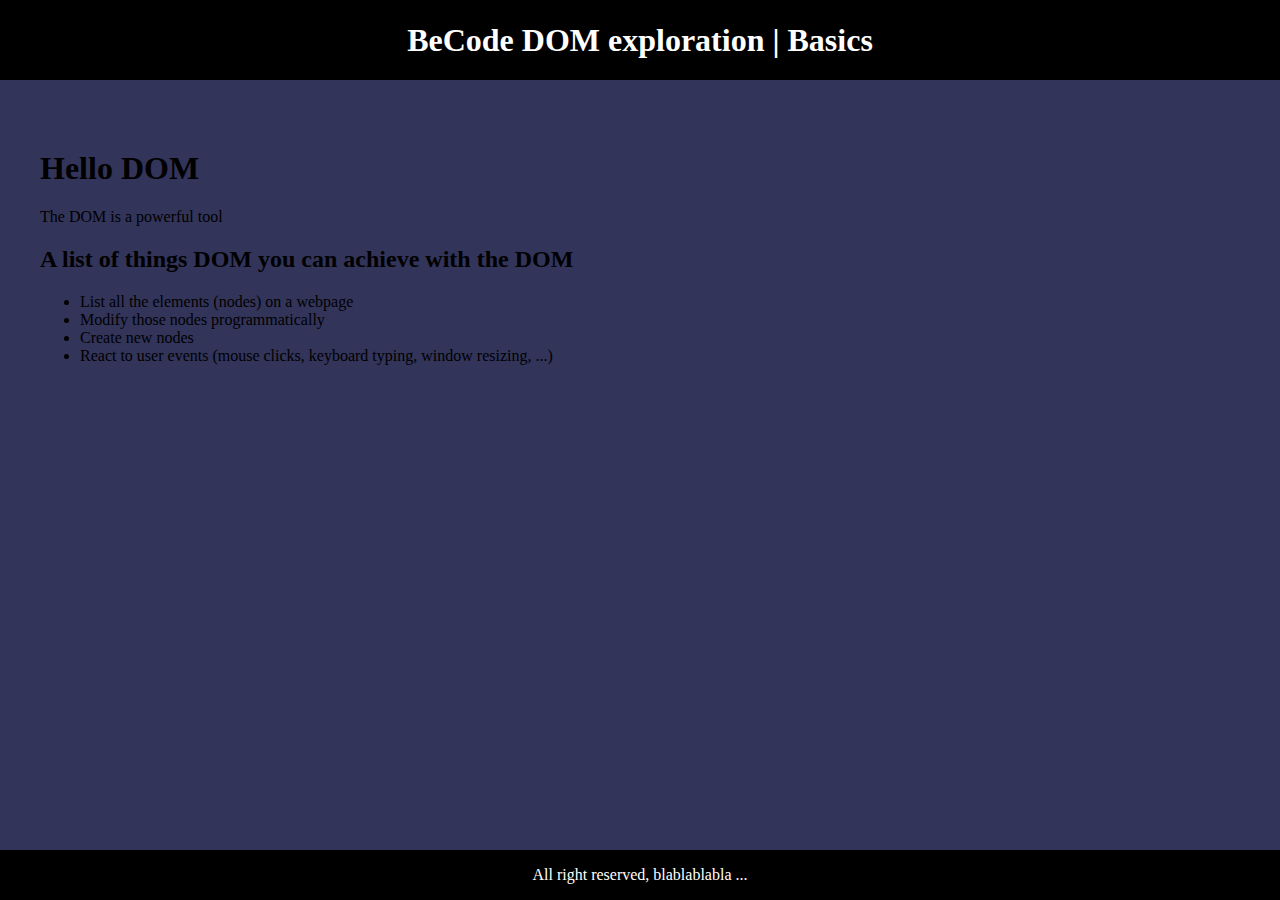
<file: 01/index.html>
<!DOCTYPE html>
<html lang="en">
<head>
  <meta charset="UTF-8">
  <meta http-equiv="X-UA-Compatible" content="IE=edge">
  <meta name="viewport" content="width=device-width, initial-scale=1.0">
  <title>Exploring the DOM</title>

  <link rel="stylesheet" href="../assets/style.css">
  <!-- Having JavaScript included here, at the top of the file, ensures it starts loading soon -->
  <!-- The defer attribute ensures it waits for the HTML to be fully loaded before it actually fires -->
  <!-- This can prevent a situation where JavaScript tries to work with an element that has not been loaded yet -->
  <script defer src="./script.js"></script>
</head>
<body>
  <header>
    <h1>BeCode DOM exploration | <strong>Basics</strong></h1>
  </header>

  <main>
    <section>
      <h1>Hello DOM</h1>

      <p>The DOM is a powerful tool</p>
    </section>

    <section id="content">
      <h2 title="... though non-exhaustive">A list of things DOM you can achieve with the DOM</h2>

      <ul>
        <li>List all the elements (nodes) on a webpage</li>
        <li>Modify those nodes programmatically</li>
        <li>Create new nodes</li>
        <li>React to user events (mouse clicks, keyboard typing, window resizing, ...)</li>
      </ul>
    </section>
  </main>

  <footer>
    All right reserved, blablablabla ...
  </footer>
</body>
</html>
</file>
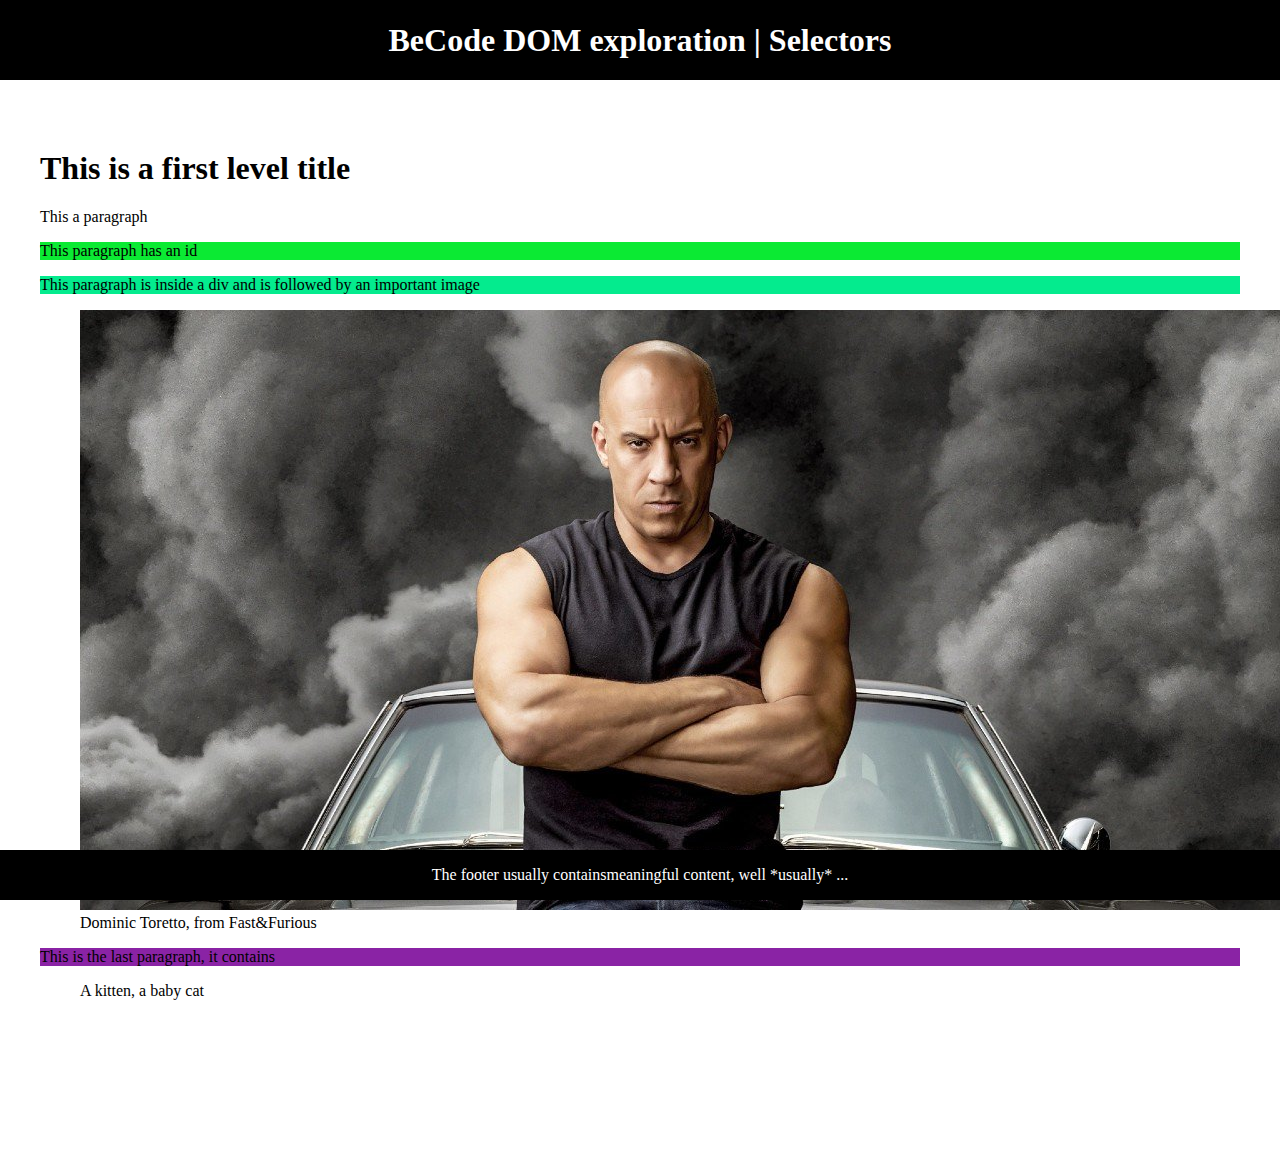
<file: 02/index.html>
<!DOCTYPE html>
<html lang="en">
<head>
  <meta charset="UTF-8">
  <meta http-equiv="X-UA-Compatible" content="IE=edge">
  <meta name="viewport" content="width=device-width, initial-scale=1.0">
  <title>Exploring the DOM</title>

  <link rel="stylesheet" href="../assets/style.css">
  <script defer src="./script.js"></script>
</head>
<body>
  <header>
    <h1>BeCode DOM exploration | <strong>Selectors</strong></h1>
  </header>

  <main>
    <h1>This is a first level title</h1>

    <p class="important">This a paragraph</p>

    <p id="p-with-an-id">This paragraph has an id</p>

    <div>
      <p>This paragraph is inside a div and is followed by an important image<br /></p>
      <figure>
        <img src="../assets/domtoretto.jpg" alt="Dominic Toretto" class="important" />
        <figcaption>Dominic Toretto, from Fast&Furious</figcaption>
      </figure>
    </div>

    <p>This is the last paragraph, it contains</p>
    <figure>
      <img src="../assets/kitten.jpeg" alt="A kitten" />
      <figcaption>A kitten, a baby cat</figcaption>
    </figure>
  </main>

  <footer>
    The footer usually contains <span class="important">meaningful content</span>, well *usually* ...
  </footer>
</body>
</html>
</file>
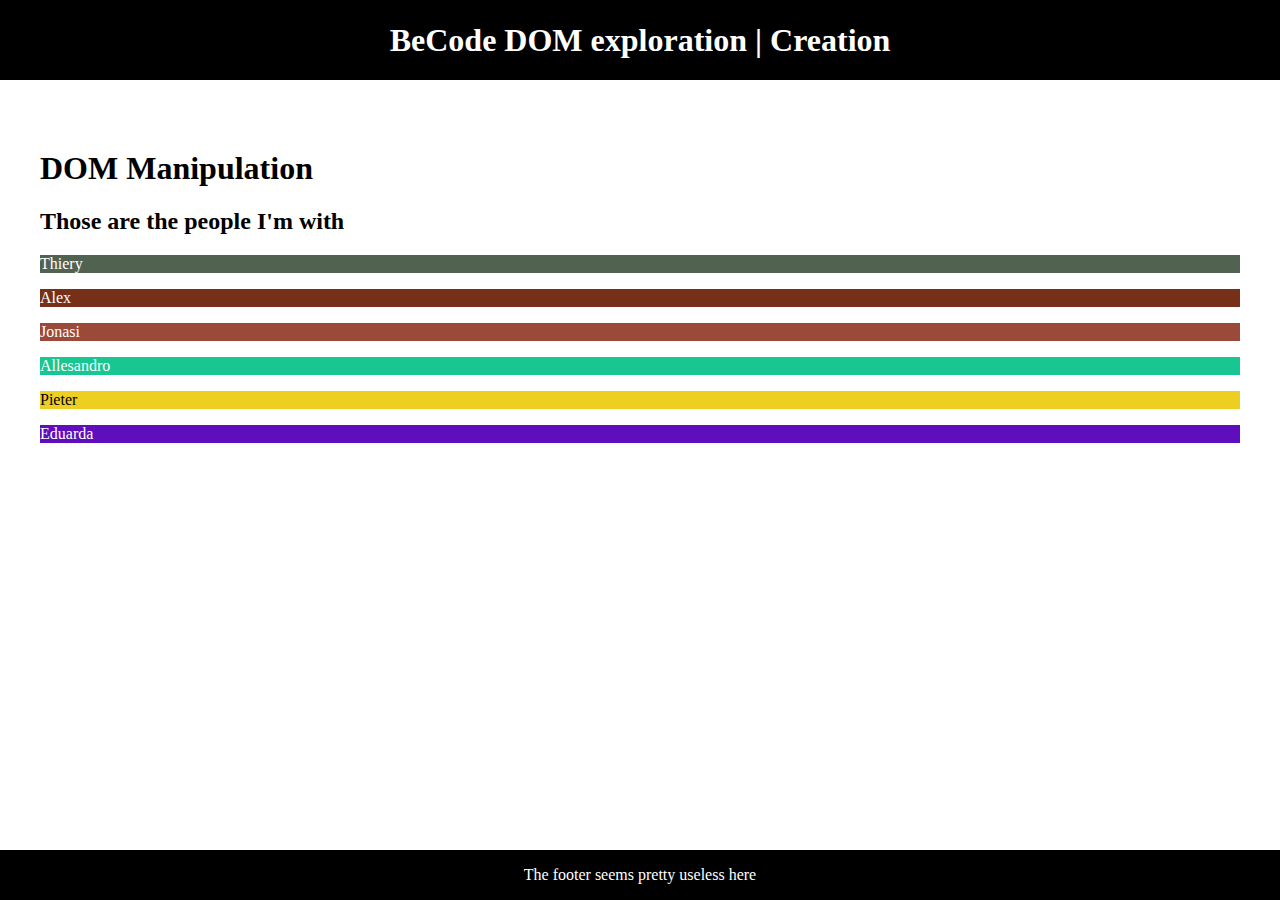
<file: 03/index.html>
<!DOCTYPE html>
<html lang="en">
<head>
  <meta charset="UTF-8">
  <meta http-equiv="X-UA-Compatible" content="IE=edge">
  <meta name="viewport" content="width=device-width, initial-scale=1.0">
  <title>Exploring the DOM</title>

  <link rel="stylesheet" href="../assets/style.css">
  <script defer src="./script.js"></script>
</head>
<body>
  <header>
    <h1>BeCode DOM exploration | <strong>Creation</strong></h1>
  </header>

  <main>
    <h1>DOM Manipulation</h1>

    <article>
      <h2>Those are the people I'm with</h2>
    </article>
  </main>

  <footer>
    The footer seems pretty useless here
  </footer>
</body>
</html>
</file>
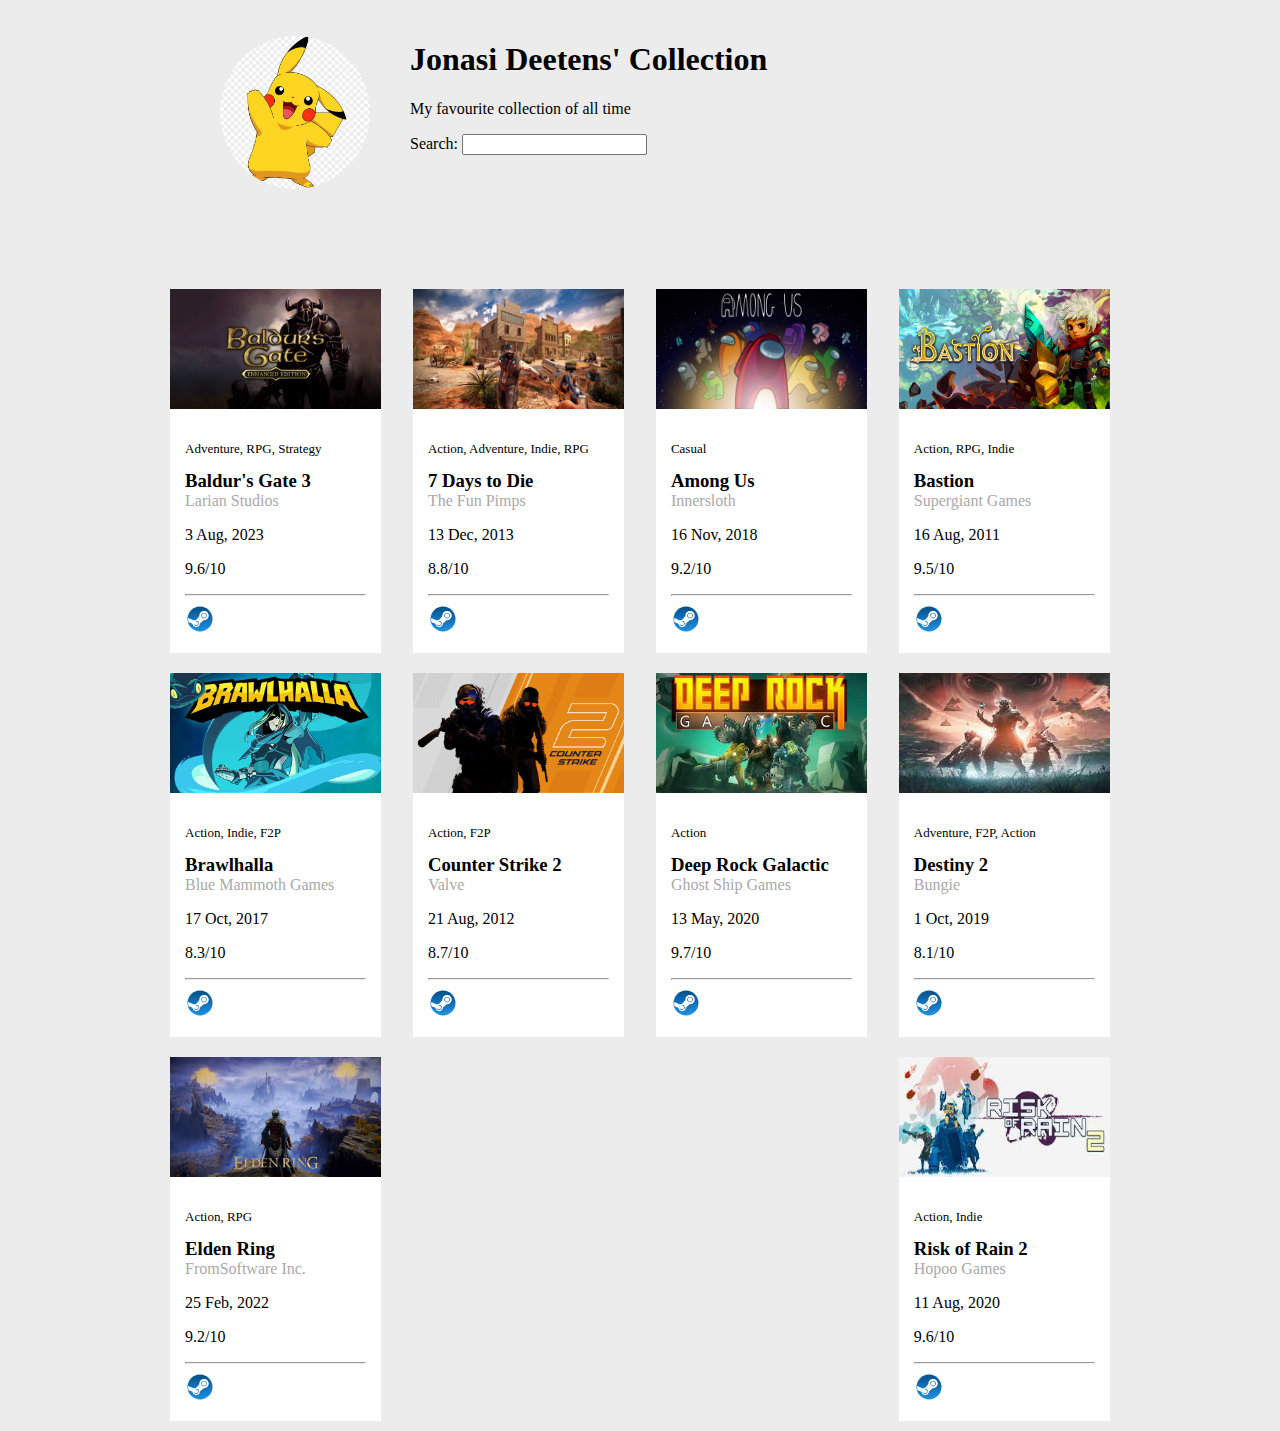
<file: 03_Collection/index.html>
<!DOCTYPE html>
<html lang="en">
<head>
    <meta charset="UTF-8">
    <meta name="viewport" content="width=device-width, initial-scale=1.0">
    <title>Document</title>
    <link rel="stylesheet" href="./style.css">
    <script defer type="module" src="./script.js"></script>
</head>
<body>
    <header role="banner" id="header-container">
        <figure>
            <img class="header-image" src="./images/pikachu.png" alt="pokemon pikachu">
        </figure>
        <div class="header-text">
            <h1>Jonasi Deetens' Collection</h1>
            <p>My favourite collection of all time</p>
            <label for="search">Search:</label>
            <input type="text" name="search" id="search">
        </div>
    </header>
    <main role="main">
    </main>
</body>
</html>
</file>
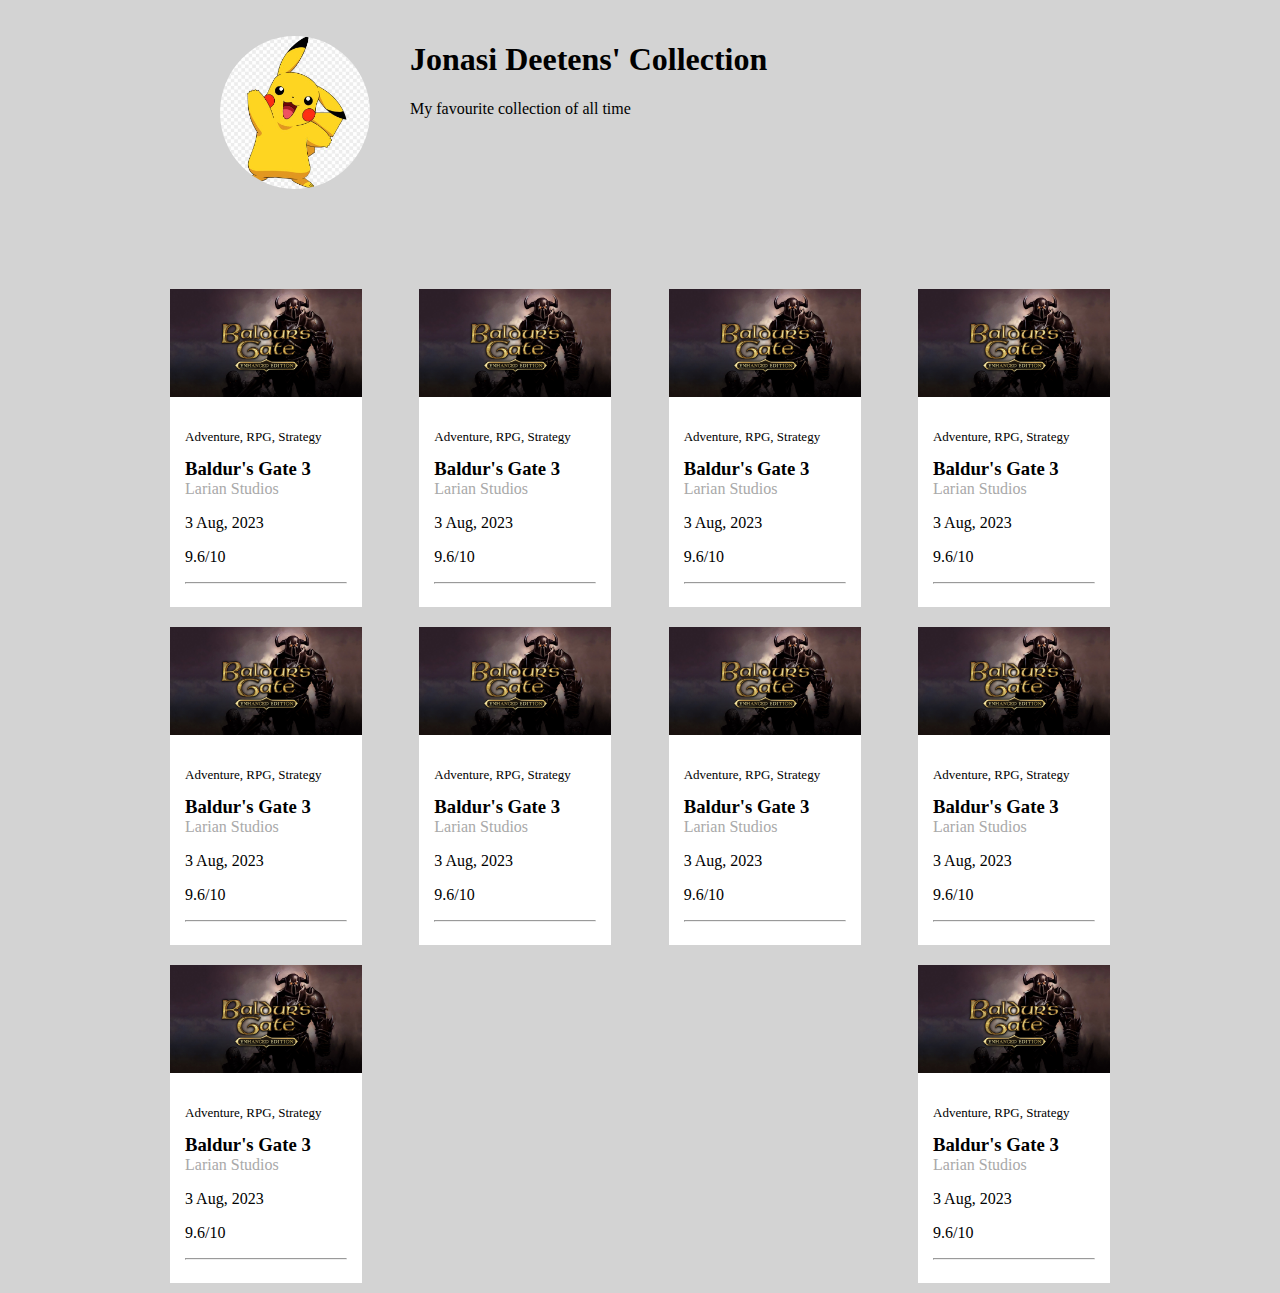
<file: 03_Dark_Kitchen/index.html>
<!DOCTYPE html>
<html lang="en">
<head>
    <meta charset="UTF-8">
    <meta name="viewport" content="width=device-width, initial-scale=1.0">
    <title>Document</title>
    <link rel="stylesheet" href="./style.css">
    <script defer type="module" src="./script.js"></script>
</head>
<body>
    <header role="banner" id="header-container">
        <figure>
            <img class="header-image" src="./images/pikachu.png" alt="pokemon pikachu">
        </figure>
        <div class="header-text">
            <h1>Jonasi Deetens' Collection</h1>
            <p>My favourite collection of all time</p>
        </div>
    </header>
    <main role="main">
    </main>
</body>
</html>
</file>
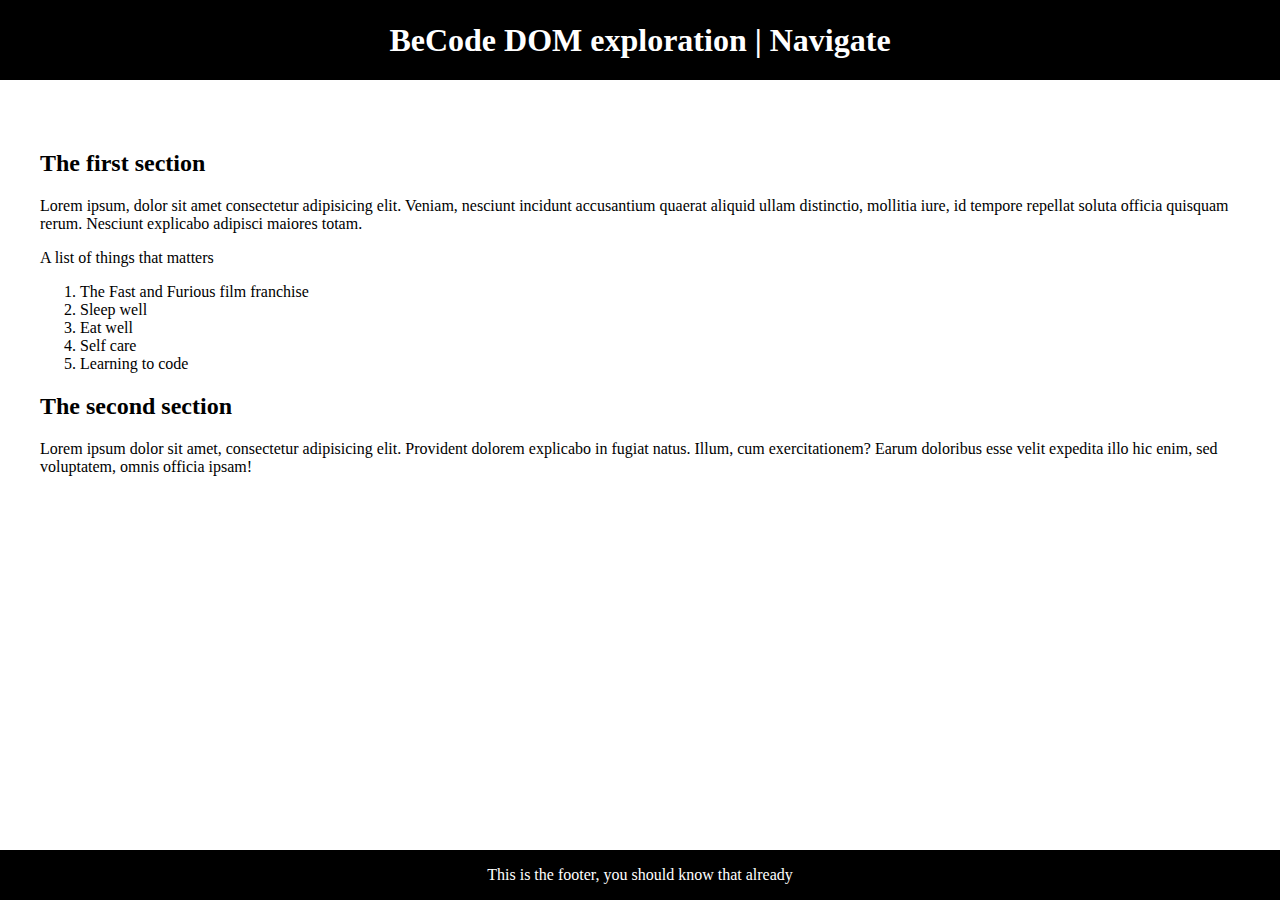
<file: 04/index.html>
<!DOCTYPE html>
<html lang="en">
<head>
  <meta charset="UTF-8">
  <meta http-equiv="X-UA-Compatible" content="IE=edge">
  <meta name="viewport" content="width=device-width, initial-scale=1.0">
  <title>Exploring the DOM</title>

  <link rel="stylesheet" href="../assets/style.css">
  <script defer src="script.js"></script>
</head>
<body>
  <header>
    <h1>BeCode DOM exploration | <strong>Navigate</strong></h1>
  </header>

  <main>
    <section>
      <h2>The first section</h2>

      <p>
        Lorem ipsum, dolor sit amet consectetur adipisicing elit. Veniam, nesciunt incidunt accusantium quaerat aliquid ullam distinctio, mollitia iure, id tempore repellat soluta officia quisquam rerum. Nesciunt explicabo adipisci maiores totam.
      </p>

      <p>
        A list of things that matters
        <ol>
          <li>Sleep well</li>
          <li>Eat well</li>
          <li>Self care</li>
          <li>Learning to code</li>
          <li>The Fast and Furious film franchise</li>
        </ol>
      </p>
    </section>

    <section>
      <h2>The third section</h2>

      <p>Lorem ipsum dolor sit amet, consectetur adipisicing elit. Provident dolorem explicabo in fugiat natus. Illum, cum exercitationem? Earum doloribus esse velit expedita illo hic enim, sed voluptatem, omnis officia ipsam!</p>
    </section>

    <section>
      <div>
        <h2>The second section</h2>

        <p>Lorem ipsum dolor sit amet consectetur, adipisicing elit. Praesentium, dolor dolorem dolores eaque animi sint facere aperiam ducimus deleniti! A doloribus quo iste animi inventore laborum amet ea cumque suscipit?</p>
      </div>
    </section>
  </main>

  <footer>
    This is the footer, you should know that already
  </footer>
</body>
</html>
</file>
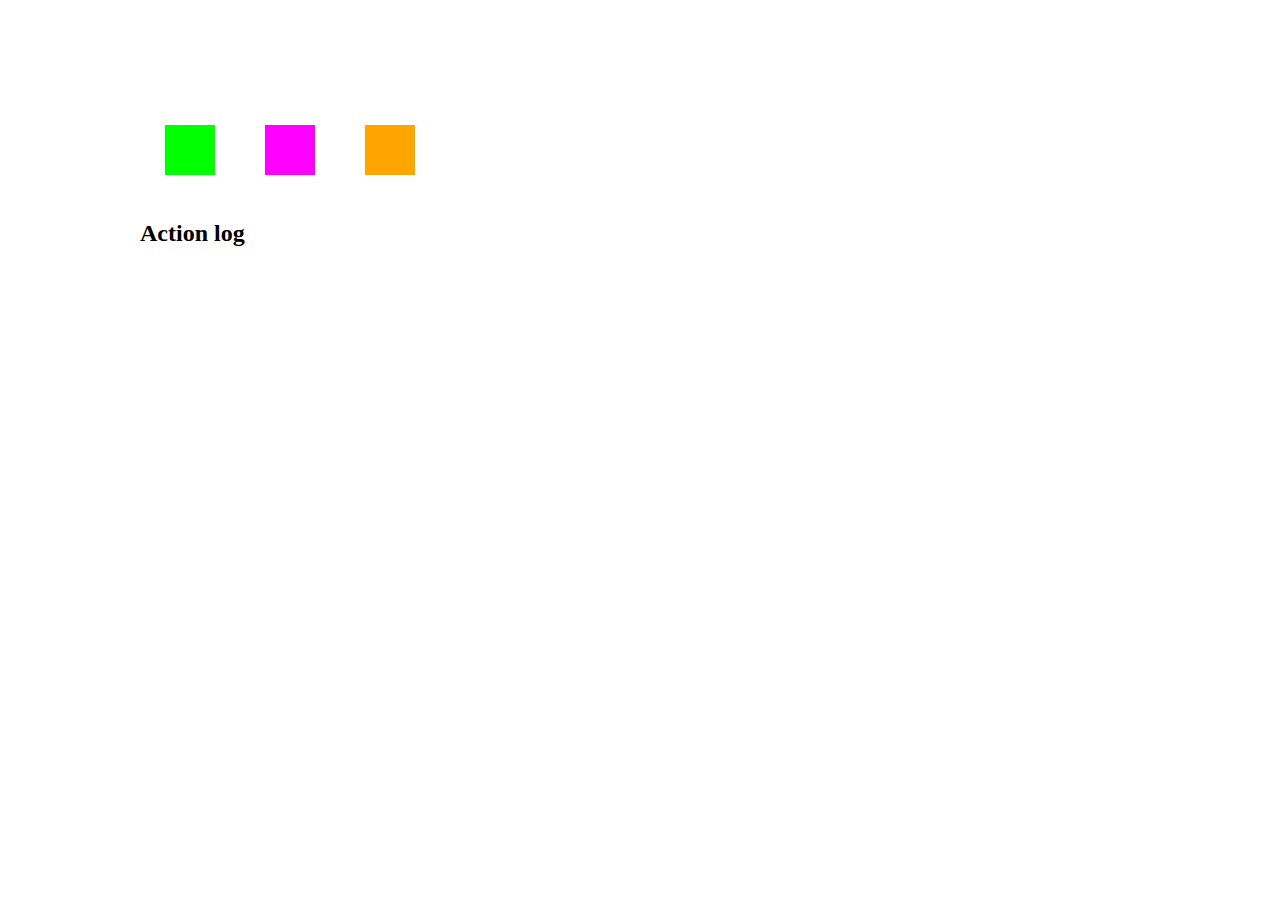
<file: 05/index.html>
<!DOCTYPE html>
<html lang="en">
<head>
  <meta charset="UTF-8">
  <meta http-equiv="X-UA-Compatible" content="IE=edge">
  <meta name="viewport" content="width=device-width, initial-scale=1.0">
  <title>DOM events</title>

  <link rel="stylesheet" href="style.css">
  <script defer src="script.js"></script>
</head>
<body>

  <main>
    <section class="displayedsquare-wrapper">
      <!-- Dynamically put the squares in here -->
    </section>

    <section>
      <div class="actionsquare-wrapper">
        <div class="actionsquare green"></div>
        <div class="actionsquare violet"></div>
        <div class="actionsquare orange"></div>
      </div>
    </section>

    <section>
      <h2>Action log</h2>

      <ul>
        <!-- Dynamically put the logs in here -->
      </ul>
    </section>
  </main>
</body>
</html>
</file>
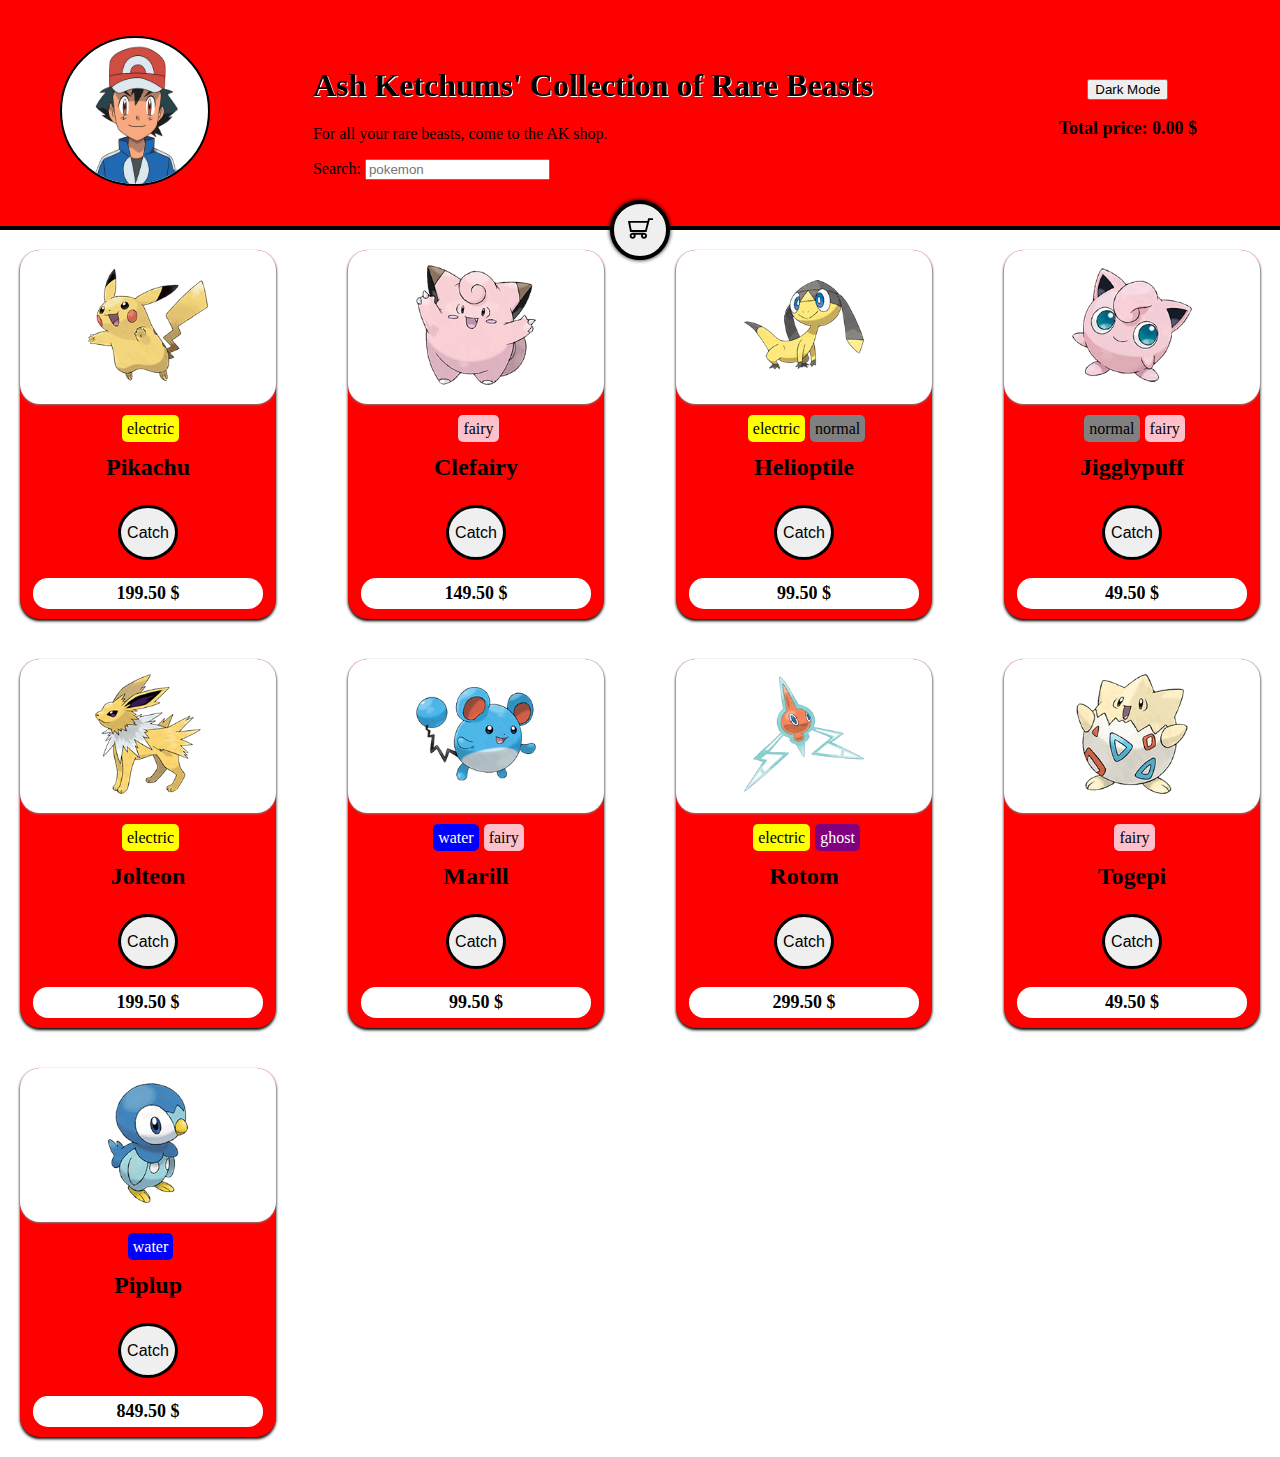
<file: 05_Dark_Kitchen/index.html>
<!DOCTYPE html>
<html lang="en">
<head>
    <meta charset="UTF-8">
    <meta name="viewport" content="width=device-width, initial-scale=1.0">
    <title>Dark Kitchen</title>
    <link rel="stylesheet" href="./style.css">
    <script defer type="module" src="./script.js"></script>
</head>
<body>
    <header role="banner" id="header-container">
        <figure>
            <img class="header-image" src="./images/ash-ketchum.png" alt="pokemon trainer">
        </figure>
        <section class="header-text">
            <h1 id="header-title">Ash Ketchums' Collection of Rare Beasts</h1>
            <p>For all your rare beasts, come to the AK shop.</p>
            <label for="search">Search:</label>
            <input type="text" name="search" placeholder="pokemon" id="search">
        </section>
        <section class="shopping-basket">
            <button id="dark-mode-button">Dark Mode</button>
            <p class="price-paragraph">Total price: <span class="total-price"></span> $</p>
        </section>
    </header>
    <main role="main">
        <section id="shopping-cart">
            <section id="shopping-cart-content">
                <button class="clear-cart-button">Clear items</button>
                <table id="shopping-cart-table"></table>
                <p class="price-paragraph">Total price: <span class="total-price"></span> $</p>
            </section>
            <button class="shopping-basket-button" aria-label="open cart">
                <svg id="shopping-cart-svg" fill="#000000" version="1.1" id="Capa_1" xmlns="http://www.w3.org/2000/svg" xmlns:xlink="http://www.w3.org/1999/xlink" 
                    width="25px" height="25px" viewBox="0 0 902.86 902.86"
                    xml:space="preserve">
                <g>
                    <g>
                        <path d="M671.504,577.829l110.485-432.609H902.86v-68H729.174L703.128,179.2L0,178.697l74.753,399.129h596.751V577.829z
                            M685.766,247.188l-67.077,262.64H131.199L81.928,246.756L685.766,247.188z"/>
                        <path d="M578.418,825.641c59.961,0,108.743-48.783,108.743-108.744s-48.782-108.742-108.743-108.742H168.717
                            c-59.961,0-108.744,48.781-108.744,108.742s48.782,108.744,108.744,108.744c59.962,0,108.743-48.783,108.743-108.744
                            c0-14.4-2.821-28.152-7.927-40.742h208.069c-5.107,12.59-7.928,26.342-7.928,40.742
                            C469.675,776.858,518.457,825.641,578.418,825.641z M209.46,716.897c0,22.467-18.277,40.744-40.743,40.744
                            c-22.466,0-40.744-18.277-40.744-40.744c0-22.465,18.277-40.742,40.744-40.742C191.183,676.155,209.46,694.432,209.46,716.897z
                            M619.162,716.897c0,22.467-18.277,40.744-40.743,40.744s-40.743-18.277-40.743-40.744c0-22.465,18.277-40.742,40.743-40.742
                            S619.162,694.432,619.162,716.897z"/>
                    </g>
                </g>
                </svg>
            </button>
        </section>
        <section id="main-content">

        </section>
    </main>
</body>
</html>
</file>
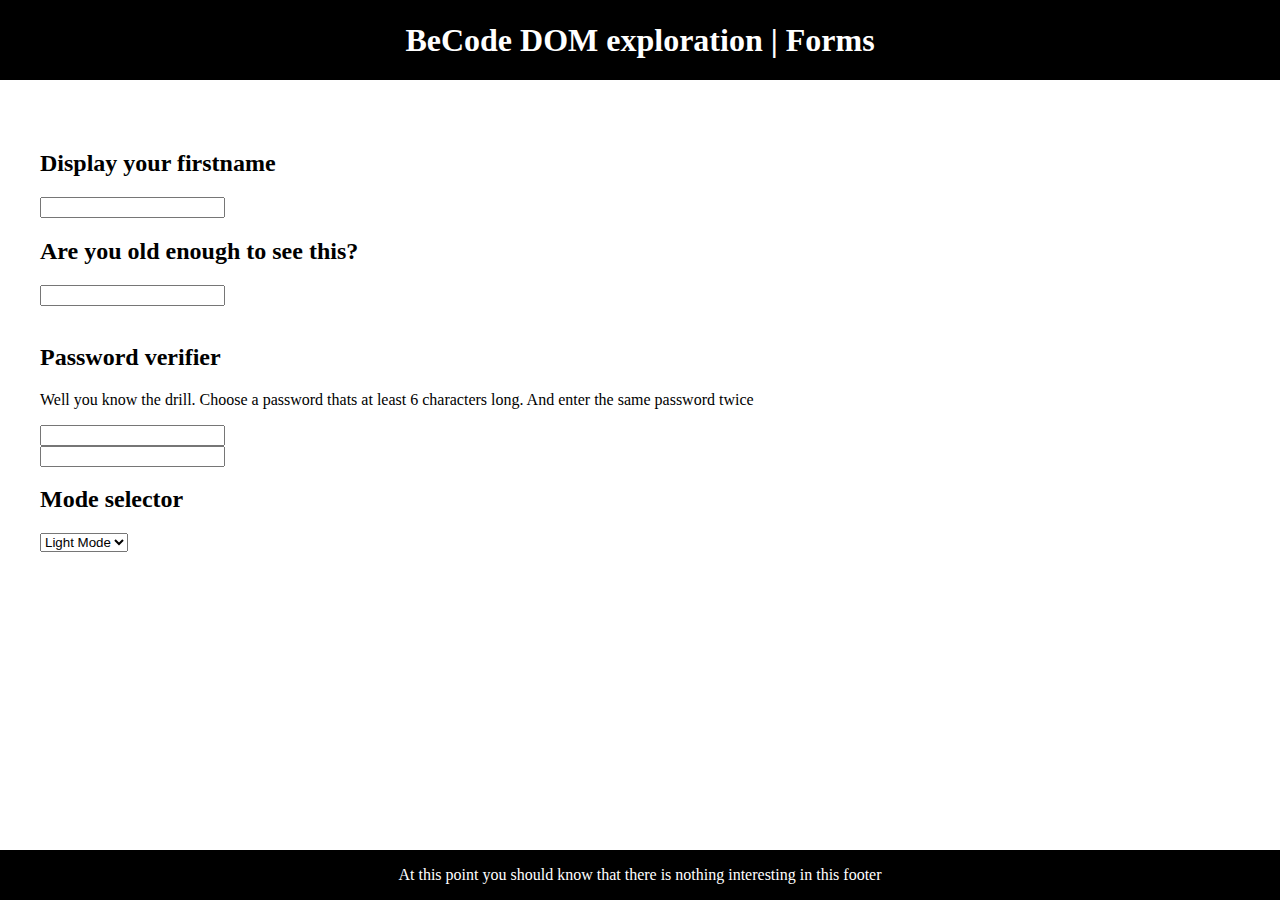
<file: 06/index.html>
<!DOCTYPE html>
<html lang="en">
<head>
  <meta charset="UTF-8">
  <meta http-equiv="X-UA-Compatible" content="IE=edge">
  <meta name="viewport" content="width=device-width, initial-scale=1.0">
  <title>Exploring the DOM</title>

  <link rel="stylesheet" href="../assets/style.css">
  <script defer src="script.js"></script>
</head>
<body>
  <header>
    <h1>BeCode DOM exploration | <strong>Forms</strong></h1>
  </header>

  <main>
    <section>
      <h2>Display your firstname</h2>

      <input type="text" name="firstname" id="firstname"/>
      <span id="display-firstname"></span>
    </section>

    <section>
      <h2>Are you old enough to see this?</h2>

      <input type="number" name="age" id="age" />
      <section id="a-hard-truth" style="visibility: hidden;">
        Being an adult is not fun, everybody would rather remain a child, especially when it's time to pay the bills.
      </section>
    </section>

    <section>
      <h2>Password verifier</h2>

      <p>Well you know the drill. Choose a password thats at least 6 characters long. And enter the same password twice</p>

      <div>
        <input type="password" name="pwd" id="pwd" />
      </div>

      <div>
        <input type="password" name="pwd-confirm" id="pwd-confirm" />
      </div>
    </section>

    <section>
      <h2>Mode selector</h2>

      <select name="toggle-darkmode" id="toggle-darkmode">
        <option value="dark">Dark Mode</option>
        <option value="light" selected>Light Mode</option>
      </select>
    </section>
  </main>

  <footer>
    At this point you should know that there is nothing interesting in this footer
  </footer>
</body>
</html>
</file>
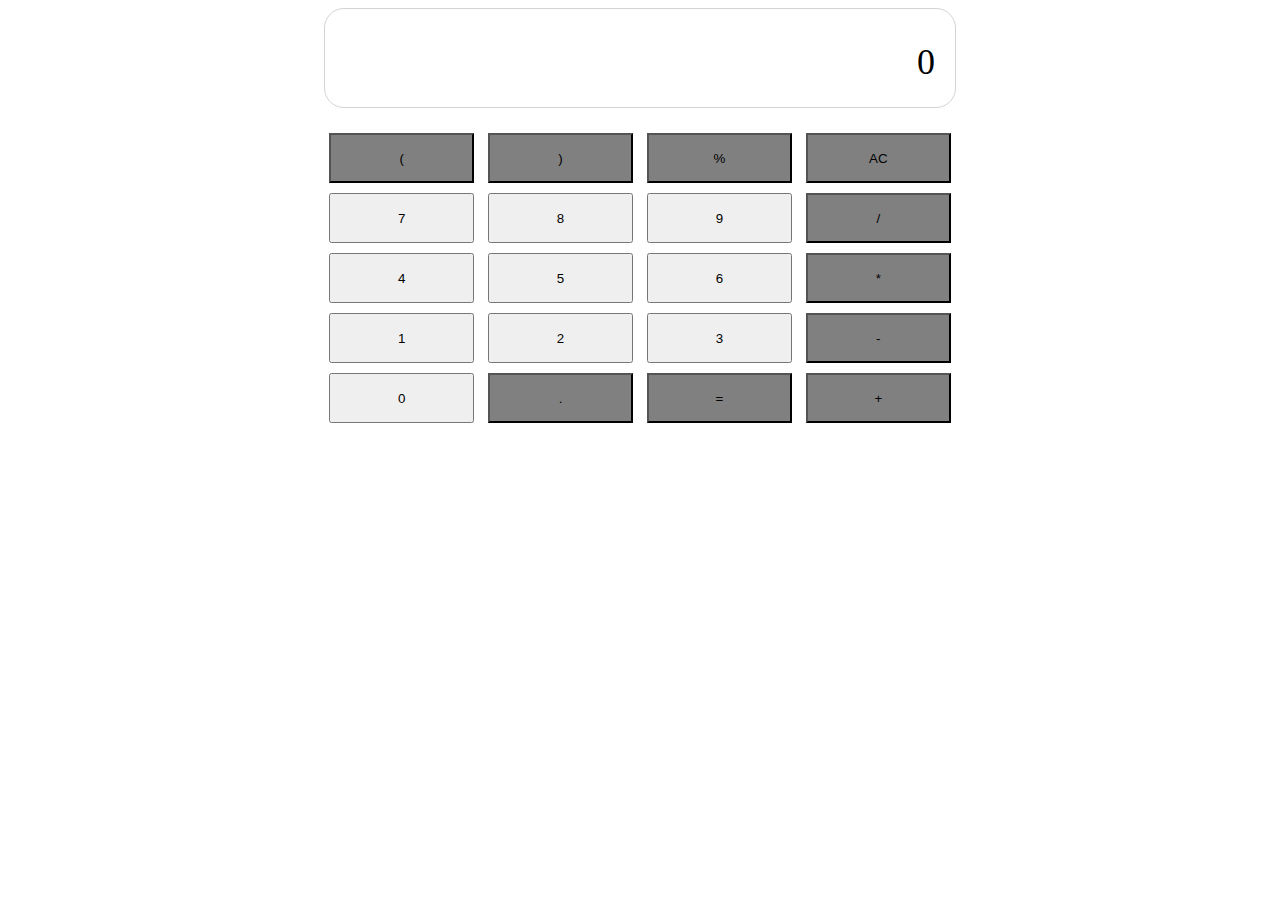
<file: 06_Calculator/index.html>
<!DOCTYPE html>
<html lang="en">
<head>
    <meta charset="UTF-8">
    <meta name="viewport" content="width=device-width, initial-scale=1.0">
    <title>Calculator</title>
    <link rel="stylesheet" href="./style.css">
    <script defer src="./calculator.js"></script>
</head>
<body>
    <main role="main"></main>
</body>
</html>
</file>
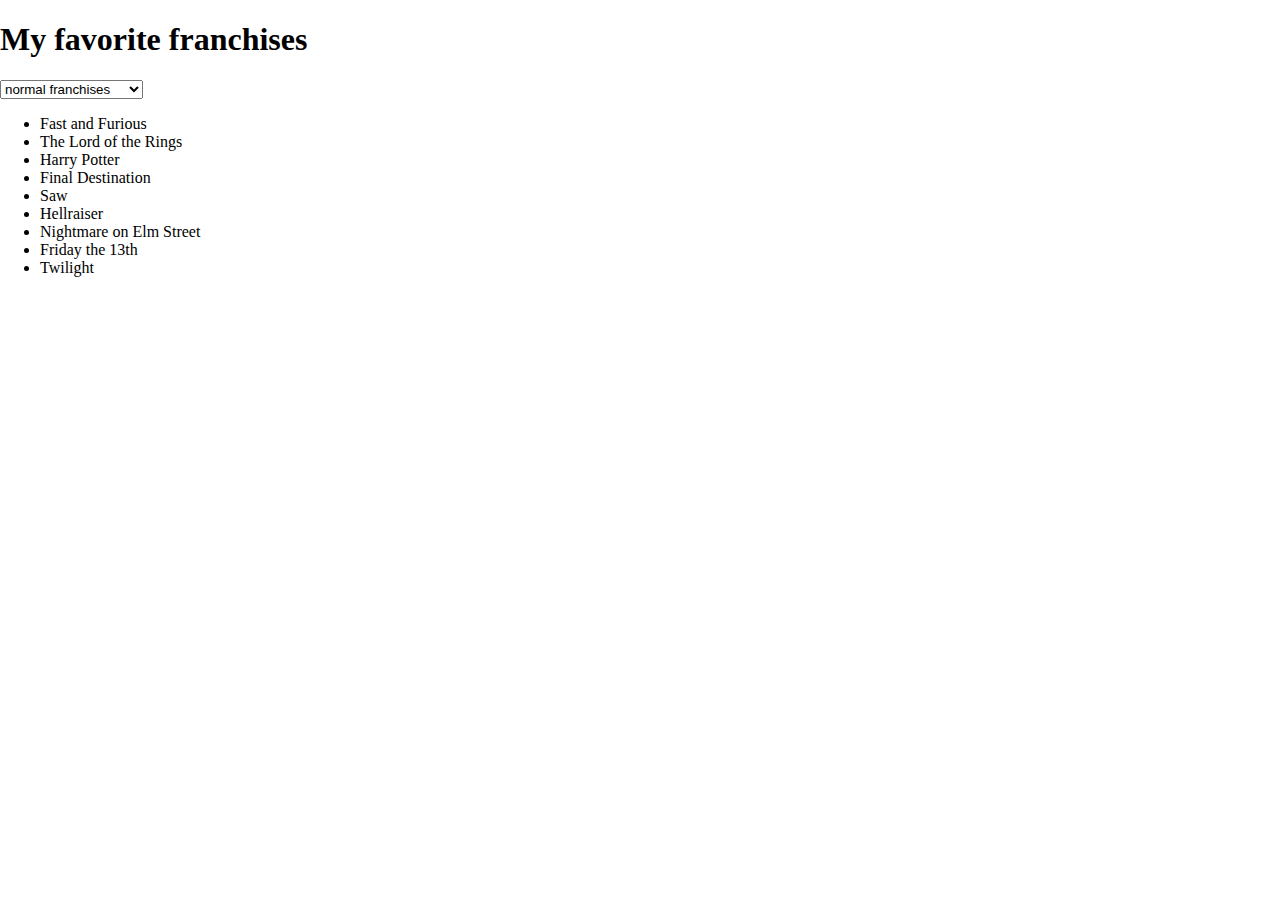
<file: 07/index.html>
<!DOCTYPE html>
<html lang="en">

<head>
  <meta charset="UTF-8">
  <meta name="viewport" content="width=device-width, initial-scale=1.0">
  <title>The Great DOM Drill</title>
  <link rel="stylesheet" href="../assets/style.css">
</head>

<body>
  <h1>My favorite franchises</h1>

  <ul>
    <li>The Lord of the Rings</li>
    <li>Harry Potter</li>
    <li>Final Destination</li>
    <li>Harry Potter</li>
    <li>Saw</li>
    <li>Fast and Furious</li>
    <li>Hellraiser</li>
    <li>Nightmare on Elm Street</li>
    <li>Friday the 13th</li>
    <li>Twilight</li>
    <li>Final Destination</li>
  </ul>
</body>
<script defer>
    // Create a for loop which adds some interactivity to the list items through event listeners.
    const alertText = (e) => {
        let text = e.target.textContent;
        if (text === "Fast and Furious") {
            alert("The most important franchise ever, the story of DOM(inic) Toretto's family. It's not about car, it's about family.");
        } else 
            alert(text);
    }

    const list = document.querySelector("ul");
    console.log(list.childNodes);
    const contentList = [];

    for (const child of list.childNodes) {
        if (child.nodeType === 1) {
            if (contentList.includes(child.textContent)) list.removeChild(child);
            else {
                if (child.textContent === "Fast and Furious") {
                    list.insertBefore(child, list.childNodes[0]);
                    child.classList.add("important");
                }
                child.addEventListener("click", alertText);
                contentList.push(child.textContent);
            }
        }
    }

    // Create key up event which sorts the ul items randomly on pressing 'r'.
    const sortList = (e) => {
        if (e.code === "KeyR") {
            for (let index = 1; index < list.childNodes.length; index++) {
                list.insertBefore(list.childNodes[index], list.childNodes[(Math.random()*list.childNodes.length-2) + 1]);
            }
            console.log(list.childNodes)
        }

        if (e.code === "KeyD") {
            const clonedNode = list.childNodes[0].cloneNode(true);
            list.appendChild(clonedNode);
        }
    }
    document.body.addEventListener("keyup", sortList);

    // Create a div that contains a select box with an on change listener.
    const selectDiv = document.createElement('div');
    document.body.insertBefore(selectDiv, list);

    const select = document.createElement('select');
    const optionOne = document.createElement('option');
    const optionTextOne = document.createTextNode("important franchises")
    optionOne.appendChild(optionTextOne);

    const optionTwo = document.createElement('option');
    const optionTextTwo = document.createTextNode("normal franchises")
    optionTwo.appendChild(optionTextTwo);

    select.appendChild(optionTwo);
    select.appendChild(optionOne);
    selectDiv.appendChild(select);
    
    const toggle = (e) => {
        if (e.target.value === "important franchises") {
            for (const item of list.childNodes) {
                console.log(item)
                if(item.className !== "important" && item.nodeType === 1) {
                    item.style.visibility = "hidden";
                }
            }
        } else {
            for (const item of list.childNodes) {
                if (item.nodeType === 1) item.style.visibility = "visible";
            }
        }
    }
    select.addEventListener("change", toggle);
</script>
</html>
</file>
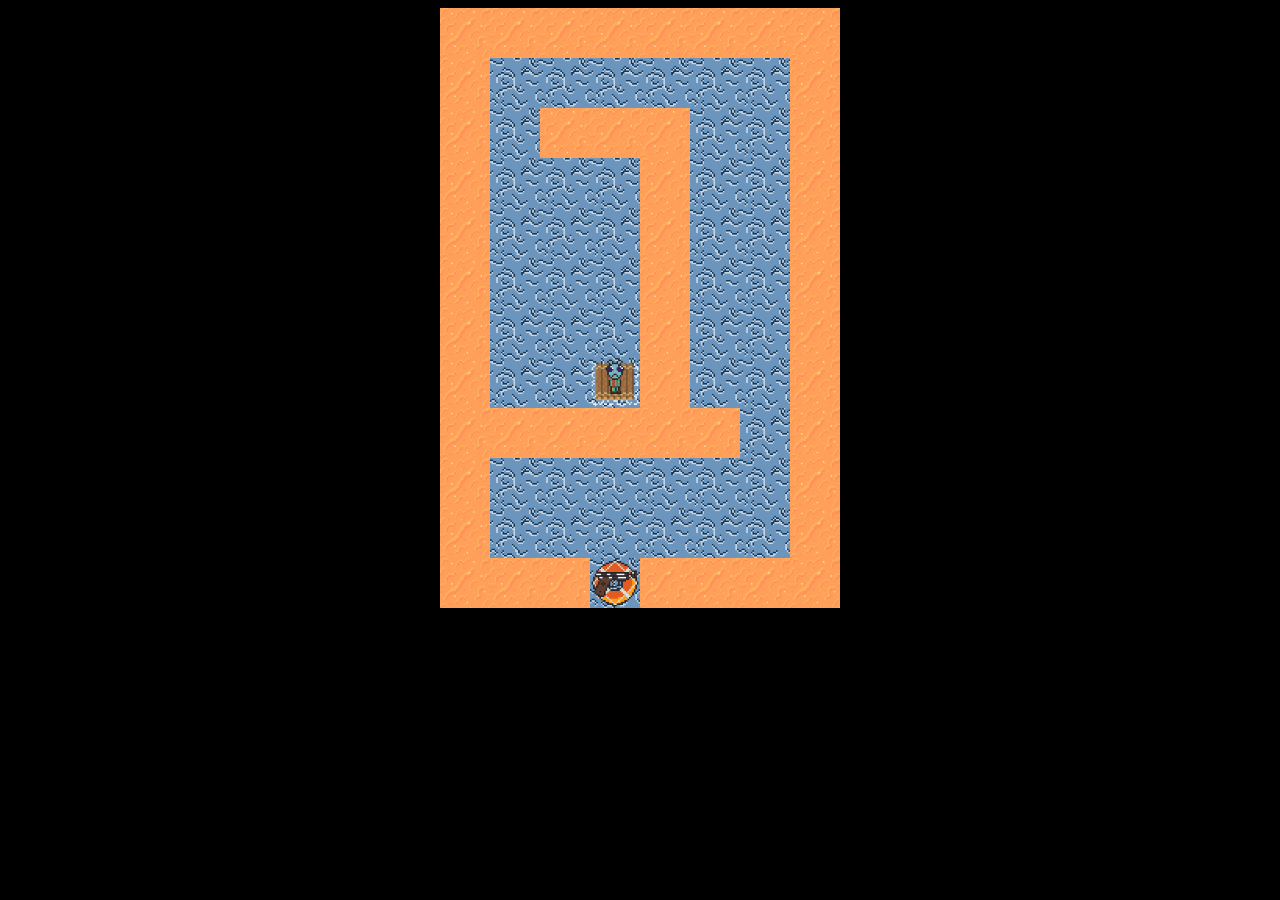
<file: 07_Amazeing/index.html>
<!DOCTYPE html>
<html lang="en">
<head>
    <meta charset="UTF-8">
    <meta name="viewport" content="width=device-width, initial-scale=1.0">
    <title>Amazeing</title>
    <link rel="stylesheet" href="./maze.css">
    <script defer src="./script.js"></script>
</head>
<body>
    <main>

    </main>
</body>
</html>
</file>
<file: assets/style.css>
*{
  box-sizing: border-box;
}

body{

  margin: 0 auto;
  padding: 0;
}

header, footer{
  position: fixed;
  background-color: #000;
  color: #fff;
  left: 0;
  right: 0;
  display: flex;
  justify-content: center;
  align-items: center;
}

header{
  top: 0;
  height: 80px;
}

footer{
  bottom: 0;
  height: 50px;
}

main{
  max-width: 1200px;
  margin: 150px auto;
}
</file>
<file: 03_Collection/style.css>
* {
    box-sizing: border-box;
}

body {
    max-width: 75vw;
    margin: auto;
    background-color: #ececec;
}

main {
    display: flex;
    flex-wrap: wrap;
    justify-content: space-between;
    width: 100%;
}

a img {
    width: 30px;
    height: 30px;
}

h3,h4 {
    margin: 0;
}

h4 {
    color: darkgrey;
    font-weight: 300;
}

#header-container {
    display: flex;
    padding: 20px;
    margin-bottom: 50px;
}

.header-image {
    width: 150px;
    border-radius: 100%;
}

.header-text {
    width: 50%;
}

.card {
    width: 22%;
    margin: 10px;
    background-color: white;
}

.card-image {
    width: 100%;
    height: 120px;
    margin: 0;
    display: inline-block;
}

.card-content {
    padding: 15px;
}

.genres {
    font-size: small;
}

@media (max-width: 1024px) {
    .card {
        width: 45%;
    }
}

@media (max-width: 600px) {
    .card {
        width: 100%;
    }
}
</file>
<file: 03_Dark_Kitchen/style.css>
* {
    box-sizing: border-box;
}

body {
    max-width: 75vw;
    margin: auto;
    background-color: lightgray;
}

main {
    display: flex;
    flex-wrap: wrap;
    justify-content: space-between;
    width: 100%;
}

h3,h4 {
    margin: 0;
}

h4 {
    color: darkgrey;
    font-weight: 300;
}

#header-container {
    display: flex;
    padding: 20px;
    margin-bottom: 50px;
}

.header-image {
    width: 150px;
    border-radius: 100%;
}

.header-text {
    width: 50%;
}

.card {
    width: 20%;
    margin: 10px;
    background-color: white;
}

.card-image {
    width: 100%;
    margin: 0;
    display: inline-block;
}

.card-content {
    padding: 15px;
}

.genres {
    font-size: small;
}

@media (max-width: 1024px) {
    .card {
        width: 100%;
        margin: 10px;
        background-color: white;
    }
}
</file>
<file: 05/style.css>
body{
    margin: auto;
    transition: .3s;
  }
  
  .actionsquare, .displayedsquare{
    margin: 25px;
    height: 50px;
    width: 50px;
    transition: .3s;
  }
  
  .actionsquare:hover{
    transform: scale(1.5);
  }
  
  .green{
    background-color: lime;
  }
  
  .violet{
    background-color: magenta;
  }
  
  .orange{
    background-color: orange;
  }
  
  .actionsquare-wrapper, .displayedsquare-wrapper{
    display: flex;
    flex-wrap: wrap;
  }
  
  main{
    max-width: 1000px;
    margin: 100px auto;
  }
</file>
<file: 05_Dark_Kitchen/style.css>
* {
    box-sizing: border-box;
}

body {
    margin: auto;
    background-color: #fff;
}

#main-content {
    display: flex;
    flex-wrap: wrap;
    justify-content: space-between;
}

#shopping-cart {
    position: relative;
    box-shadow: inset gray 0px 0px 15px;
}

#shopping-cart-content {
    text-align: center;
    display: none;
    padding-bottom: 20px;
    border-bottom: 4px solid black;
    background-image: url("./images/pikachu-shopping-transparent.png");
    background-size: 100px;
    background-repeat: no-repeat;
    background-position-y: 75%;
    background-position-x: 10%;
}

#shopping-cart-table {
    margin: auto;
    margin-bottom: 15px;
}

#shopping-cart-table td {
    padding-left: 40px;
    padding-right: 40px;
}

#header-container {
    display: flex;
    padding: 20px;
    background-color: red;
    border-bottom: 4px solid black;
}

#header-title {
    font-size: xx-large;
    filter: drop-shadow(1px 1px 0px white);
}

#dark-mode-button {
    margin-top: 10px;
}

.header-image {
    height: 150px;
    width: 150px;
    border-radius: 100%;
    background-color: white;
    border: 2px solid black;
}

.header-text {
    width: 50%;
    margin: auto;
}

.buy-button {
    border-radius: 100%;
    border: 3px solid black;
    width: 60px;
    height: 55px;
    font-size: 16px;
    font-weight: 500;
    margin: 8px;
}

.buy-button:hover {
    background-color: gold;
}

.buy-button:active {
    background-color: white;
}

.card {
    width: 20%;
    margin: 20px;
    background-color: red;
    text-align: center;
    border-radius: 20px;
    box-shadow: 0px 2px 3px black;
}

.card-figure {
    width: 100%;
    border-radius: 20px;
    box-shadow: 0px 1px 2px gray;
    margin: auto;
    background-color: #fff;
}

.card-title {
    font-size: x-large;
    font-weight: 600;
}

.card-price {
    font-size: 18px;
    font-weight: bold;
    background-color: white;
    border-radius: 15px;
    width: 90%;
    margin: auto;
    margin-top: 10px;
    margin-bottom: 10px;
    padding: 5px;
    color: black;
}

.card-image {
    height: 150px;
    width: 150px;
    margin: auto;
}

.clear-cart-button {
    margin-top: 20px;
    margin-bottom: 10px;
}

.cart-amount-input {
    margin-left: 5px;
    width: 50px;
    text-align: right;
}

.dark-mode {
    background-color: black !important;
    color: gold;
    border-color: gold !important;
}

.shopping-basket {
    text-align: center;
    margin: auto;
}

.shopping-basket-button {
    position: absolute;
    bottom: -30px;
    left: 50%;
    transform: translate(-50%, 0);
    width: 60px;
    height: 60px;
    border-radius: 100%;
    padding: 5px;
    margin: 0;
    border: 4px solid black;
    box-shadow: 0 0 4px black;
    margin: auto;
}

.shopping-basket-button:hover {
    background-color: darkgray !important;
}

.span-item {
    margin-left: 5px;
    padding: 5px;
    border-radius: 5px;
}

.price-paragraph {
    font-size: 18px;
    font-weight: bold;
}

.remove-button {
    color: red;
    border: none;
    float: left;
    margin: auto;
    background-color: transparent;
}

@media (max-width: 1024px) {
    #main-content {
        padding-top: 20px;
    }

    #header-container {
        padding-bottom: 30px;
    }

    #shopping-cart-content {
        background-image: none;
    }

    .card {
        width: 28%;
    }

    .shopping-basket-button {
        width: 45px;
        height: 45px;
        bottom: -22px;
    }
}

@media (max-width: 760px) {
    #header-container {
        flex-direction: column;
        margin: auto;
        text-align: center;
    }

    #shopping-cart-table td {
        padding-left: 5px;
        padding-right: 5px;
    }

    .card {
        width: 40%;
    }
}

@media (max-width: 480px) {
    .card {
        width: 90%;
    }
}
</file>
<file: 06_Calculator/style.css>
* {
    box-sizing: border-box;
}

button {
    width: 23%;
    height: 50px;
    margin: 5px;
}

p {
    float: right;
    margin-top: 32px;
    margin-right: 20px;
    font-size: 36px;
}

.screen {
    border: 1px solid lightgray;
    width: 50%;
    margin: auto;
    border-radius: 20px;
    height: 100px;
}

.buttons {
    width: 50%;
    margin: auto;
    margin-top: 20px;
    display: flex;
    flex-wrap: wrap;
    justify-content: space-between;
}

.function-button {
    background-color: gray;
}

@media (max-width: 1024px) {
    .screen,.buttons {
        width: 100%;
    }
    button {
        width: 20%;
    }
}

@media (max-width: 480px) {
    button {
        width: 18%;
    }
}
</file>
<file: 07_Amazeing/maze.css>
body {
    background-color: black;
}

main {
    margin: auto;
    display: flex;
    flex-wrap: wrap;
}

.square {
    width: 50px;
    height: 50px;
    background-size: contain;
}

.floor {
    background-image: url("./images/water-tile.png");
}

.wall {
    background-image: url("./images/sand-tile.png");
}

.player {
    background-image: url("./images/player.gif");
}

.treasure {
    background-image: url("./images/target.png");
}

.whitespace {
    background-color: #000;
}
</file>
